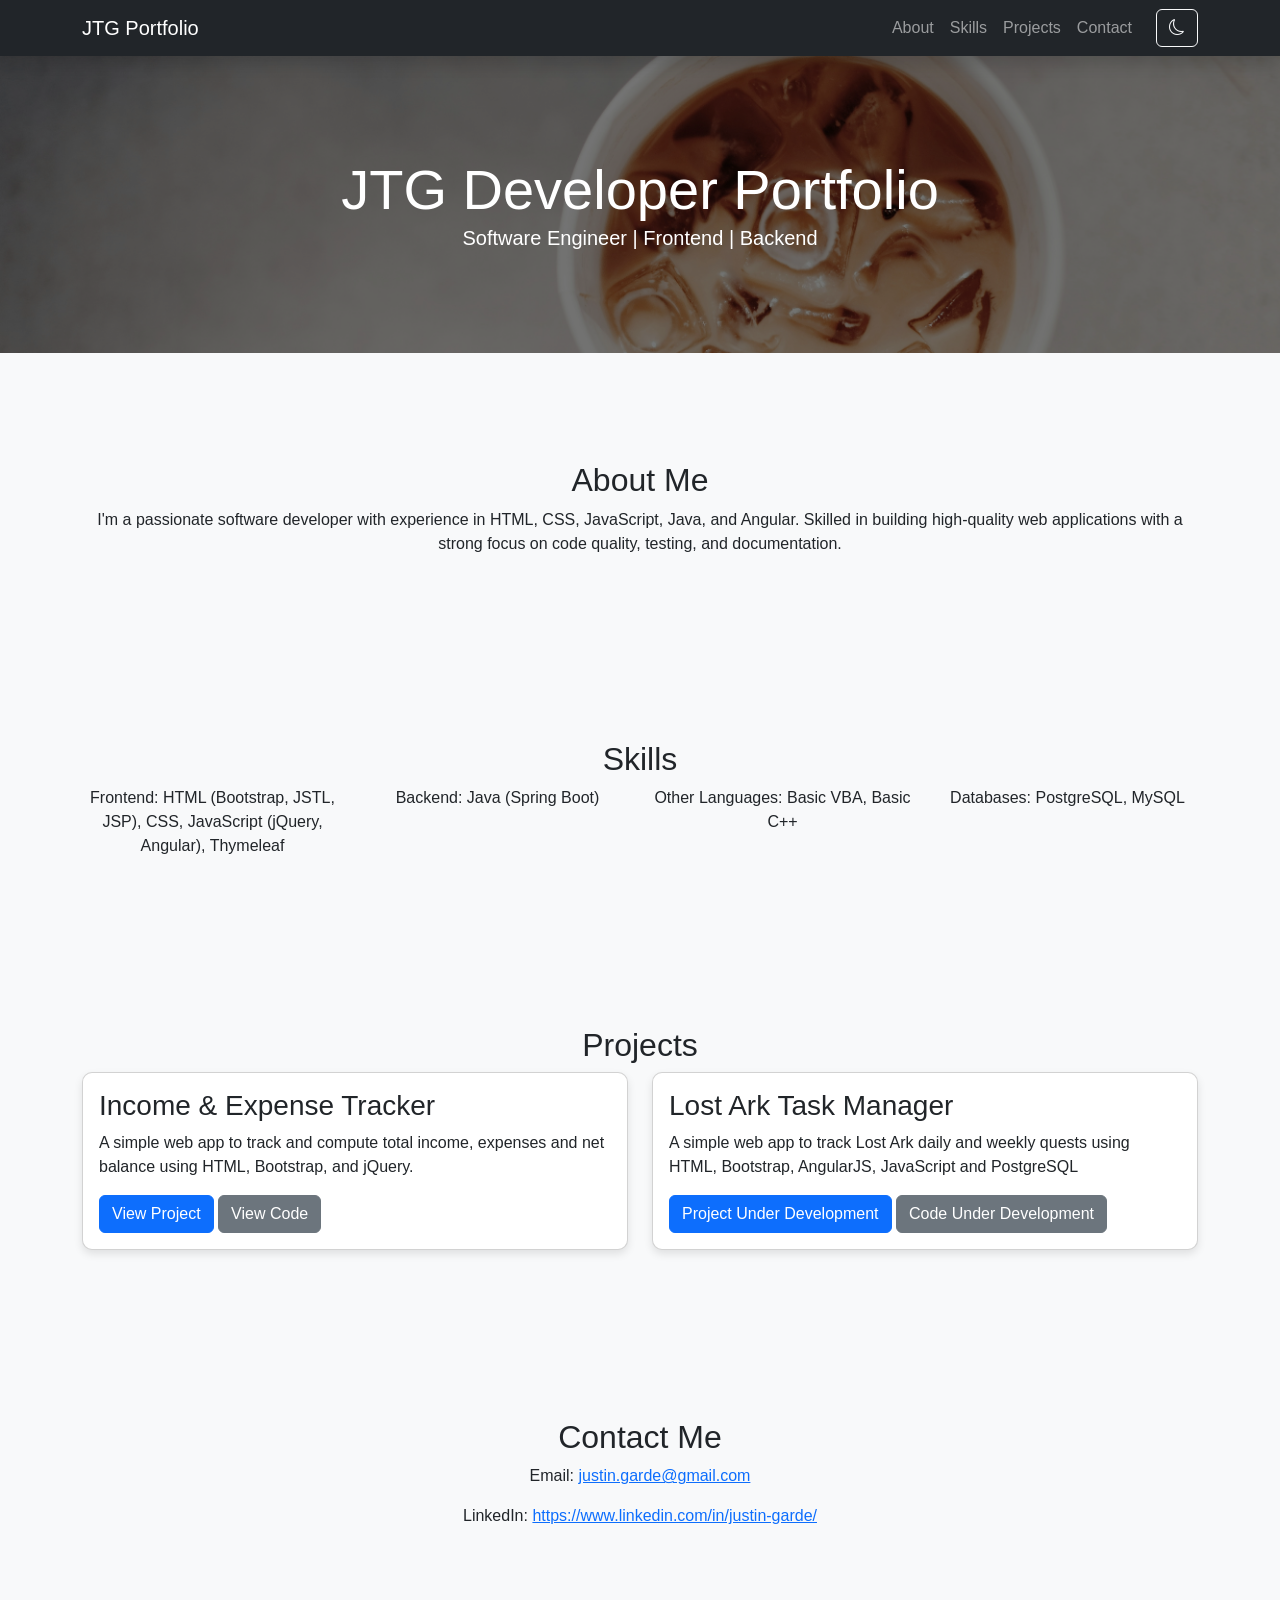
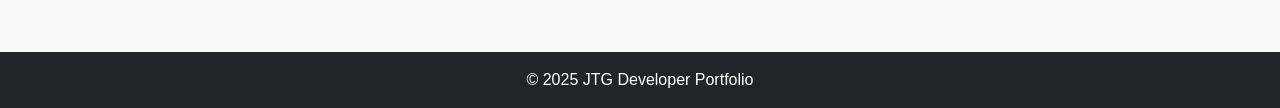
<file: index.html>
<!DOCTYPE html>
<html lang="en">
<head>
    <meta charset="UTF-8">
    <meta name="viewport" content="width=device-width, initial-scale=1.0">
    <title>JTG Developer Portfolio</title>
    <link href="https://cdn.jsdelivr.net/npm/bootstrap@5.3.0/dist/css/bootstrap.min.css" rel="stylesheet">
    <link rel="stylesheet" href="https://cdn.jsdelivr.net/npm/bootstrap-icons/font/bootstrap-icons.css">
    <link rel="stylesheet" href="css/styles.css">
</head>
<body>
    <!-- Navigation Bar -->
    <nav class="navbar navbar-expand-lg navbar-dark bg-dark shadow">
        <div class="container">
            <a class="navbar-brand" href="#">JTG Portfolio</a>
            <button class="navbar-toggler" type="button" data-bs-toggle="collapse" data-bs-target="#navbarNav" 
                aria-controls="navbarNav" aria-expanded="false" aria-label="Toggle navigation">
                <span class="navbar-toggler-icon"></span>
            </button>
            
            <div class="collapse navbar-collapse" id="navbarNav">
                <ul class="navbar-nav ms-auto">
                    <li class="nav-item"><a class="nav-link" href="#about">About</a></li>
                    <li class="nav-item"><a class="nav-link" href="#skills">Skills</a></li>
                    <li class="nav-item"><a class="nav-link" href="#projects">Projects</a></li>
                    <li class="nav-item"><a class="nav-link" href="#contact">Contact</a></li>
                </ul>
                <!-- Dark Mode Toggle Button -->
                <button id="theme-toggle" class="btn btn-outline-light ms-3">
                    <i id="theme-icon" class="bi bi-moon"></i>
                </button>
            </div>
        </div>
    </nav>

    <!-- Hero Section -->
    <header class="hero text-center text-white">
        <div class="container">
            <h1 class="display-4">JTG Developer Portfolio</h1>
            <p class="lead">Software Engineer | Frontend | Backend</p>
        </div>
    </header>

    <!-- About Section -->
    <section id="about" class="container mt-5">
        <h2 class="text-center">About Me</h2>
        <p class="text-center">I'm a passionate software developer with experience in HTML, CSS, JavaScript, Java, and Angular. 
            Skilled in building high-quality web applications with a strong focus on code quality, testing, and documentation.</p>
    </section>

    <!-- Skills Section -->
    <section id="skills" class="container mt-5">
        <h2 class="text-center">Skills</h2>
        <div class="row text-center">
            <div class="col-md-3">Frontend: HTML (Bootstrap, JSTL, JSP), CSS, JavaScript (jQuery, Angular), Thymeleaf</div>
            <div class="col-md-3">Backend: Java (Spring Boot)</div>
            <div class="col-md-3">Other Languages: Basic VBA, Basic C++</div>
            <div class="col-md-3">Databases: PostgreSQL, MySQL</div>
        </div>
    </section>

    <!-- Projects Section -->
    <section id="projects" class="container mt-5">
        <h2 class="text-center">Projects</h2>
        <div class="row">
            <div class="col-md-6">
                <div class="card">
                    <div class="card-body">
                        <h3 class="card-title">Income & Expense Tracker</h3>
                        <p class="card-text">A simple web app to track and compute total income, expenses and net balance using HTML, Bootstrap, and jQuery.</p>
                        <a href="https://seistv.github.io/income-expense-tracker/" target="_blank" class="btn btn-primary">View Project</a>
                        <a href="https://github.com/seistv/income-expense-tracker" target="_blank" class="btn btn-secondary">View Code</a>
                    </div>
                </div>
            </div>
            <div class="col-md-6">
                <div class="card">
                    <div class="card-body">
                        <h3 class="card-title">Lost Ark Task Manager</h3>
                        <p class="card-text">A simple web app to track Lost Ark daily and weekly quests using HTML, Bootstrap, AngularJS, JavaScript and PostgreSQL</p>
                        <a href="#" class="btn btn-primary">Project Under Development</a>
                        <a href="#" class="btn btn-secondary">Code Under Development</a>
                    </div>
                </div>
            </div>
        </div>
    </section>

    <!-- Contact Section -->
    <section id="contact" class="container mt-5 text-center">
        <h2>Contact Me</h2>
        <p>Email: <a href="mailto:justin.garde@gmail.com">justin.garde@gmail.com</a></p>
        <p>LinkedIn: <a href="https://www.linkedin.com/in/justin-garde/">https://www.linkedin.com/in/justin-garde/</a></p>
    </section>

    <!-- Footer -->
    <footer class="bg-dark text-white text-center p-3 mt-5">
        &copy; 2025 JTG Developer Portfolio
    </footer>

    <script src="https://code.jquery.com/jquery-3.6.0.min.js"></script>
    <script src="https://cdn.jsdelivr.net/npm/bootstrap@5.3.0/dist/js/bootstrap.bundle.min.js"></script>
    <script src="js/script.js"></script>
</body>
</html>
</file>
<file: css/styles.css>
/* General Styles */
body {
    font-family: Arial, sans-serif;
    background-color: #f8f9fa;
    color: #212529;
    transition: background-color 0.3s, color 0.3s;
}

/* Dark Mode */
.dark-mode {
    background-color: #212529;
    color: #f8f9fa;
}

/* Hero Section */
.hero {
    background: linear-gradient(rgba(0, 0, 0, 0.5), rgba(0, 0, 0, 0.5)), 
                url('../img/iced-coffee-bg.jpg') center/cover;
    padding: 100px 0;
    color: white;
    text-align: center;
}

.hero h1, .hero p {
    margin: 0;
}

/* Section Styling */
section {
    padding: 60px 0;
}

/* Navigation Bar */
.navbar {
    transition: background-color 0.3s ease;
}

.dark-mode .navbar {
    background-color: #1a1a1a !important;
}

.navbar-toggler {
    border: none;
}

/* Card Styling */
.card {
    transition: transform 0.3s, box-shadow 0.3s;
    border-radius: 10px;
    overflow: hidden;
    box-shadow: 0px 4px 8px rgba(0, 0, 0, 0.1);
    background-color: white;
    color: #212529;
}

.card:hover {
    transform: scale(1.05);
    box-shadow: 0px 6px 12px rgba(0, 0, 0, 0.2);
}

/* Dark Mode - Card */
.dark-mode .card {
    background-color: #333;
    color: white;
}

/* Buttons */
.btn {
    transition: background-color 0.3s, color 0.3s;
}

/* Footer */
footer {
    background-color: #343a40;
    color: white;
    padding: 20px 0;
    text-align: center;
    margin-top: auto;
}

.dark-mode #dark-mode-toggle {
    background-color: #212529;
    color: #ffffff;
    border: 1px solid #ffffff;
}

/* Fix Footer Position */
html, body {
    height: 100%;
    margin: 0;
    padding: 0;
}
</file>
